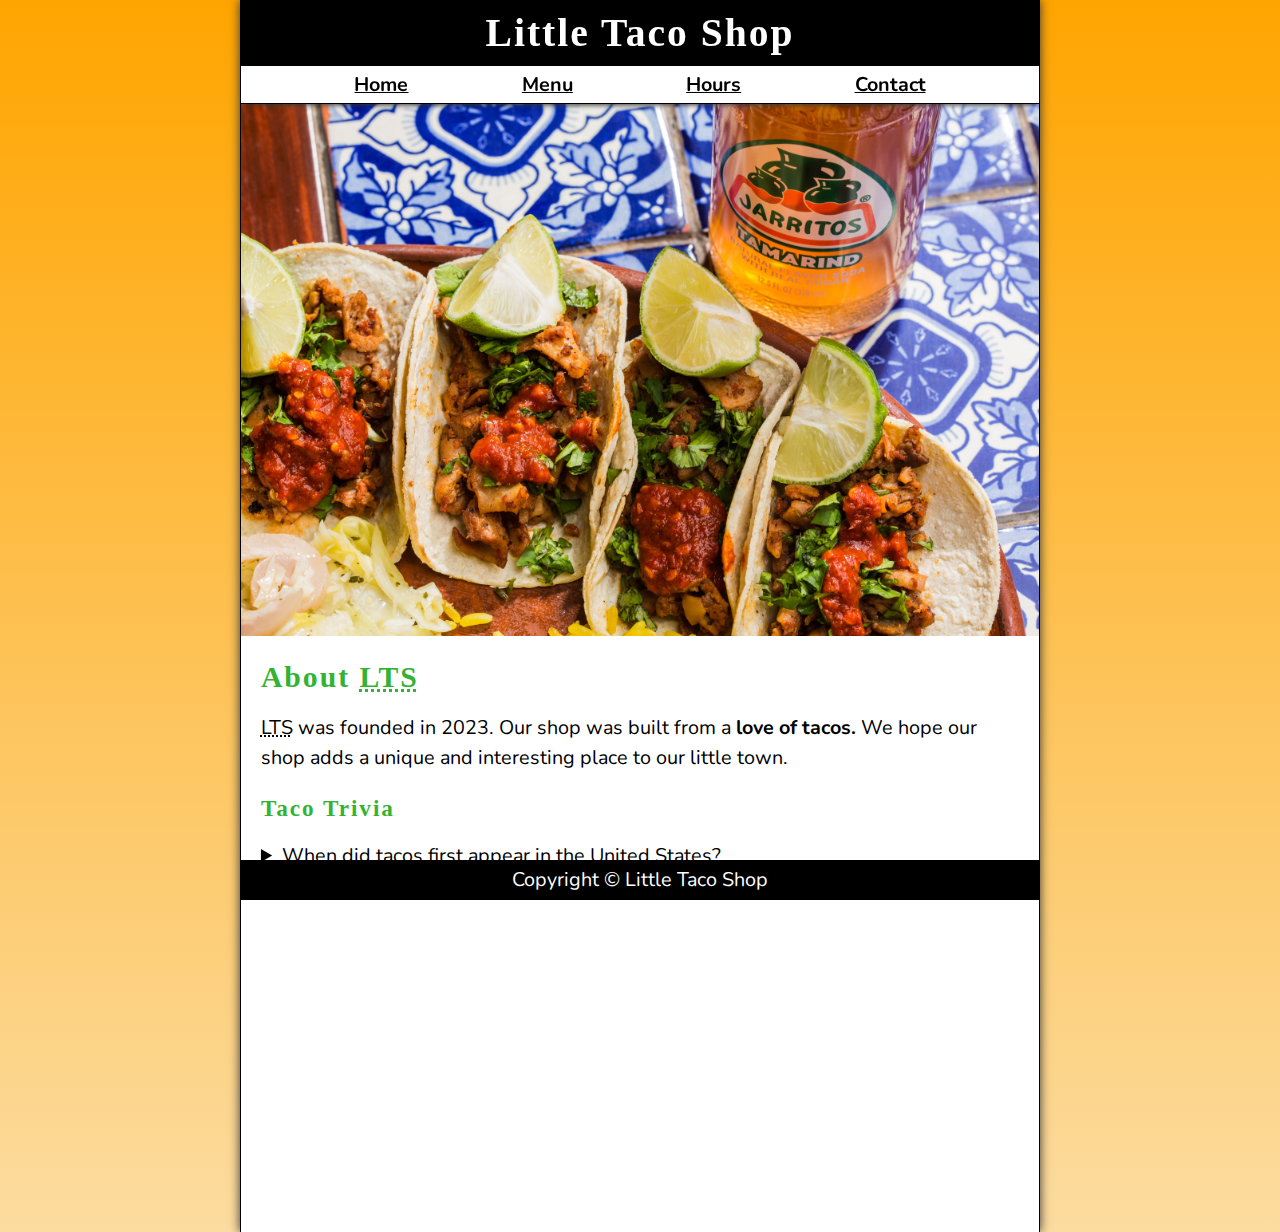
<file: About.html>
<!DOCTYPE html>
<html lang="en">
<head>
    <meta charset="UTF-8">
    <meta name="viewport" content="width=device-width, initial-scale=1.0">
    <meta name="author" content="Abhijit Pal">
    <meta name="description" content="About the Little Taco Shop">
    <title>About the Little Taco Shop</title>
    <link rel="icon" href="favicon.ico" type="image/x-icon">
    <link rel="stylesheet" href="Style.css">
</head>
<body>
    <header class="header">
        <h1 class="header__h1">Little Taco Shop</h1>
        <nav class="header__nav">
            <ul class="header__ul">
                <li>
                    <a href="/">Home</a>
                </li>
                <li>
                    <a href="/#menu">Menu</a>
                </li>
                <li>
                    <a href="Hours.html">Hours</a>
                </li>
                <li>
                    <a href="Contact.html">Contact</a>
                </li>
            </ul>
        </nav>
    </header>

    <section class="hero">
        <figure>
            <img src="tacos_delicioso_1000x667.png" alt="Tacos Delicioso" title="We love tacos!" width="1000" height="667">
            <figcaption class="offscreen">
                Try these Delicious Tacos
            </figcaption>
        </figure>
    </section>

    <main class="main">
        <article id="about" class="main__article about">
            <h2>About <abbr title="The Little Taco Shop">LTS</abbr></h2>
            <p>
                <abbr title="The Little Taco Shop">LTS</abbr> was founded in <time datetime="2023">2023</time>. 
                Our shop was built from a <strong>love of tacos.</strong> We hope our shop adds a unique and interesting place 
                to our little town.
            </p>
            <aside class="about__trivia">
                <h3>Taco Trivia</h3>
                <details>
                    <summary>When did tacos first appear in the United States?</summary>
                    <p class="about__trivia-answer">
                        Jefferey M. Pilcher, taco historian and professor of history 
                        at the University of Minnesota, says the earliest mention of 
                        tacos in the United States are in a newspaper from <time datetime="1905">1905</time>. (Source: <cite><a href="http://www.smithsonianmag.com/arts-culture/where-did-the-taco-come-from-81228162/" target="_blank" rel="noopener noreferrer">Smithsonian Magazine</a></cite>)
                    </p>
                </details>
            </aside>
        </article>
    </main>

    <footer class="footer">
        <p>
            <span class="nowrap">Copyright &copy;</span> <span class="nowrap">Little Taco Shop</span>
        </p>
    </footer>
</body>
</html>
</file>
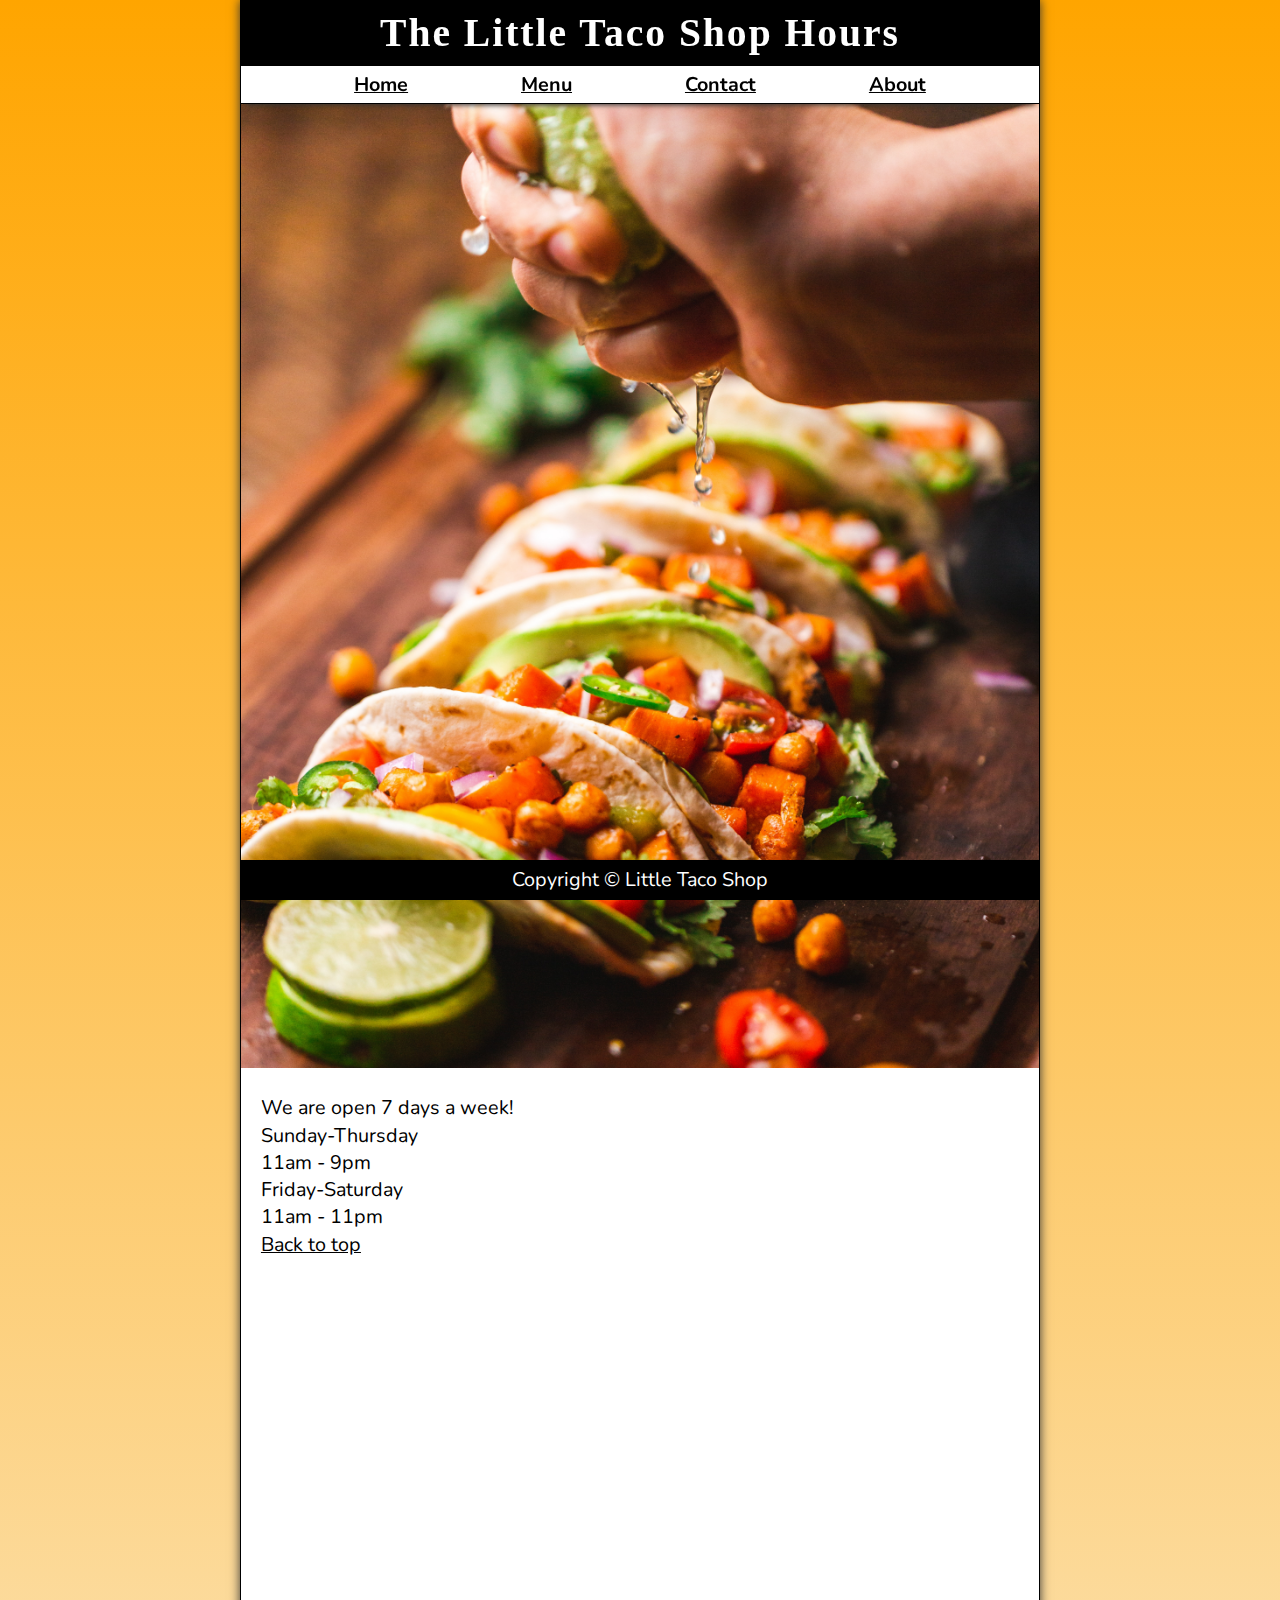
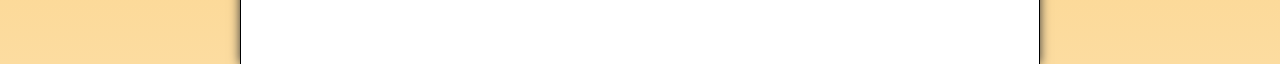
<file: Hours.html>
<!DOCTYPE html>
<html lang="en">
  <head>
    <meta charset="UTF-8" />
    <meta name="viewport" content="width=device-width, initial-scale=1.0" />
    <meta name="description" content="Store Hours for the Little Taco Shop" />
    <title>LTS Hours</title>
    <link rel="icon" href="favicon.ico" type="image/x-icon" />
    <link rel="stylesheet" href="Style.css" />
  </head>
  <body>
    <header class="header">
      <h1 class="header__h1">The Little Taco Shop Hours</h1>
      <nav class="header__nav">
        <ul class="header__ul">
          <li>
            <a href="/">Home</a>
          </li>

          <li>
            <a href="/#menu">Menu</a>
          </li>
          <li>
            <a href="Contact.html">Contact</a>
          </li>
          <li>
            <a href="About.html">About</a>
          </li>
        </ul>
      </nav>
    </header>

    <section class="hero">
      <figure>
        <img
          src="tacos_tray_1000x667.jpg"
          alt="A tray of tastey Tacos"
          title="We love trays of tacos!"
          width="1000"
          height="667"
        />
        <figcaption class="offscreen">A tray of tastey Tacos</figcaption>
      </figure>
    </section>

    <main class="main">
      <article class="main__article">
        <p>We are open 7 days a week!</p>
        <dl>
          <dt>Sunday-Thursday</dt>
          <dd>11am - 9pm</dd>
          <dt>Friday-Saturday</dt>
          <dd>11am - 11pm</dd>
        </dl>
        <p>
          <a href="#">Back to top</a>
        </p>
      </article>
    </main>
    <footer class="footer">
      <p>
        <span class="nowrap">Copyright &copy;</span>
        <span class="nowrap">Little Taco Shop</span>
      </p>
    </footer>
  </body>
</html>
</file>
<file: Style.css>
/* html {
    font-size: 15px;
}

body {
    min-height: 100vh;
    max-width: 800px;
    margin: 0 auto;
    padding: 2rem;
    border-left: 2px solid #333;
    border-right: 2px solid #333;
}

th, td, caption {
    border: 1px solid #333;
    font-family: 'Courier New', Courier, monospace;
    border-collapse: separate;
    padding: 0.5rem;
} */


@import url("https://fonts.googleapis.com/css2?family=Nunito&display=swap");

/* || RESET */
*,
*::after,
*::before {
    margin: 0;
    padding: 0;
    box-sizing: border-box;
}

img {
    display: block;
    max-width: 100%;
    height: auto;
}

input, button, textarea {
    font: inherit;
}

/* || VARIABLE */

:root{
    /* FONT */
    --FF : "Nunito", sans-serif;
    --FF-Headings: "Fugaz One", cursive;
    --FS : clamp(1rem, 2.2vh, 1.5rem);

    /* COLORS */
    --BGCOLOR: orange;
    --BGCOLOR-FADE: rgb(252,220,160);
    --BGIMAGE : linear-gradient(to bottom, var(--BGCOLOR), var(--BGCOLOR-FADE));
    --BODY-BGCOLOR: #FFF;
    --FONT-COLOR : #000;
    --BORDER-COLOR: #333;
    --HIGHLIGHT-COLOR : rgb(51, 178, 51);
    --LINK-COLOR: #000;
    --LINK-HOVER: hsla(0, 0%, 0%, 0.6);
    --LINK-ACTIVE: orange;
    --HEADER-BGCOLOR : #000;
    --HEADER-COLOR : #fff;
    --NAV-BGCOLOR: #fff;
    --HERO-BGCOLOR: rgb(51, 178, 51, 0.75);
    --HERO-COLOR: #fff;
    
    /* BORDERS */
    --BORDERS: 1px solid var(--HEADER-BGCOLOR);

    /* STANDARD PADDING */
    --PADDING-TB : 0.25em;
    --PADDING-SIDE : 2.5%;

    /* STANDARD MARGIN */
    --MARGIN: clamp(1em, 2.5vh, 1.5em) 0;
}

/* || UTILITY CLASSES */
.offscreen{
    position: absolute;
    left: -10000px;
}

.nowrap {
    white-space: nowrap;
}

.center {
    text-align: center;
}


/* || GENERAL STYLES */

html {
    scroll-behavior: smooth;
    font-size: var(--FS);
    font-family: var(--FF);
    background-color: var(--BGCOLOR);
    background-image: var(--BGIMAGE);
}

body{
    background-color: var(--BODY-BGCOLOR);
    color: var(--FONT-COLOR);
    min-height: 100vh;
    max-width: 800px;
    margin: 0 auto;
    border-left: var(--BORDERS);
    border-right: var(--BORDERS);
    box-shadow: 0 0 10px var(--BORDER-COLOR);
}

h1, h2, h3 {
    font-family: var(--FF-Headings);
    letter-spacing: 0.1rem;
}

h2, h3 {
    margin-bottom: 1rem;
    color: var(--HIGHLIGHT-COLOR);
}

p {
    line-height: 1.5;
}

a:any-link {
    color: var(--LINK-COLOR);
}

a:hover, a:focus-visible {
    color: var(--LINK-HOVER);
}

a:active {
    color: var(--LINK-ACTIVE);
}


/* || HEADER */

.header {
    position: sticky;
    top: 0;
    z-index: 1;
}

.header__h1 {
    text-align: center;
    background-color: var(--HEADER-BGCOLOR);
    color: var(--HEADER-COLOR);
    padding: var(--PADDING-TB) var(--PADDING-SIDE);
}

.header__nav {
    background-color: var(--NAV-BGCOLOR);
    border-bottom: var(--BORDERS);
    font-weight: bold;
    box-shadow: 0 6px 5px -5px var(--BORDER-COLOR);
}

.header__ul {
    padding: var(--PADDING-TB) var(--PADDING-SIDE);
    list-style-type: none;
    display: flex;
    justify-content: space-evenly;
    gap: 1rem;
}

/* || hero */
.hero {
    position: relative;
}

.hero__h2 {
    background-color: var(--HERO-BGCOLOR);
    color: var(--HERO-COLOR);
    padding: 0.25em 0.5em;
    text-shadow: 2px 2px 5px var(--BORDER-COLOR);
    position: absolute;
    top: -100px;
    left: 20px;
    animation: showWelcome 0.5s ease-in-out 2s forwards;
}

@keyframes showWelcome {
    0% {
        top: -20px;
        transform: skew(0deg, -5deg) scaleY(0);
    }

    80% {
        top: 30px;
        transform: skew(10deg, -5deg) scaleY(1.2);
    }

    100% {
        top: 20px;
        transform: skew(-10deg, -5deg) scaleY(1);
    }
}


/* || FOOTER */

.footer {
    position: sticky;
    bottom: 0;
    background-color: var(--HEADER-BGCOLOR);
    color: var(--HEADER-COLOR);
    padding: var(--PADDING-TB) var(--PADDING-SIDE);
    text-align: center;
}


/* || MAIN */

.main {
    padding: var(--PADDING-TB) var(--PADDING-SIDE);
}

.main__article {
    scroll-margin-top: 6.5rem;
    margin: var(--MARGIN);
}

.main__article:first-child {
    margin-top: 1em;
}

.main__article:last-child {
    min-height: calc(100vh - 20rem);
}


/* || ABOUT */

.about__trivia {
    margin: var(--MARGIN);
}

.about__trivia-answer {
    margin-top: 1em;
}


/* || CONTACT */

.contact__h2 {
    margin: 0;
}

.contact__fieldset {
    border: none;
}

.contact__p {
    margin: 1em 0;
}

.contact__label {
    display: block;
    font-weight: bold;
}
</file>
